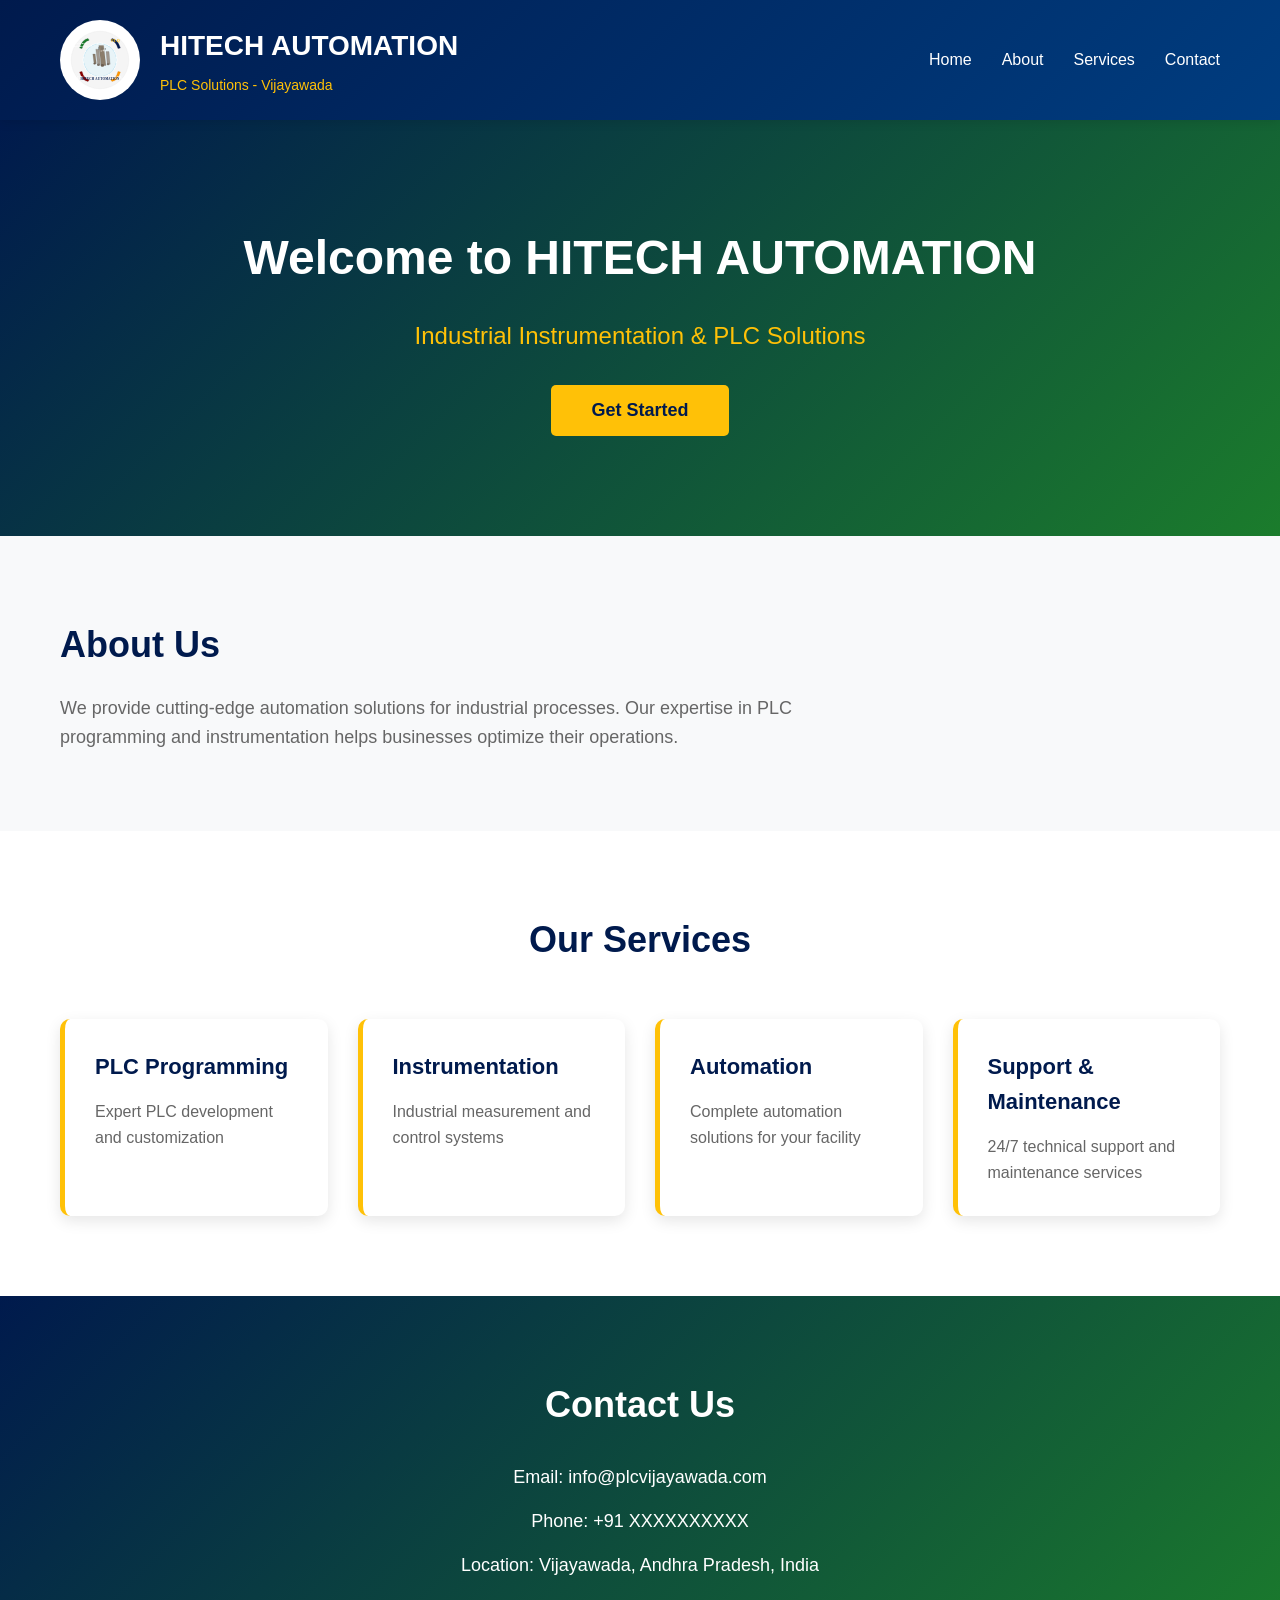
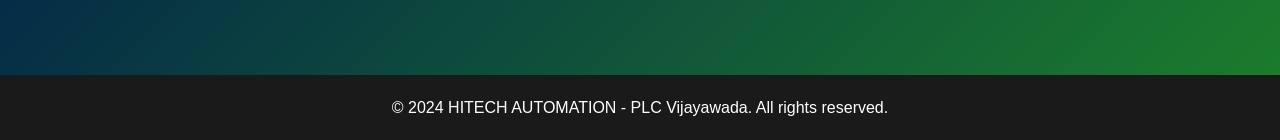
<file: index.html>
<!DOCTYPE html>
<html lang="en">
<head>
    <meta charset="UTF-8">
    <meta name="viewport" content="width=device-width, initial-scale=1.0">
    <title>PLC Vijayawada - HITECH AUTOMATION</title>
    <link rel="stylesheet" href="styles.css">
</head>
<body>
    <!-- Header with Logo -->
    <header class="header">
        <div class="container">
            <div class="logo-section">
                <img src="logo.svg" alt="HITECH AUTOMATION Logo" class="logo">
                <div class="company-info">
                    <h1>HITECH AUTOMATION</h1>
                    <p>PLC Solutions - Vijayawada</p>
                </div>
            </div>
            <nav class="navbar">
                <ul>
                    <li><a href="#home">Home</a></li>
                    <li><a href="#about">About</a></li>
                    <li><a href="#services">Services</a></li>
                    <li><a href="#contact">Contact</a></li>
                </ul>
            </nav>
        </div>
    </header>

    <!-- Hero Section -->
    <section class="hero" id="home">
        <div class="hero-content">
            <h2>Welcome to HITECH AUTOMATION</h2>
            <p>Industrial Instrumentation & PLC Solutions</p>
            <button class="cta-button">Get Started</button>
        </div>
    </section>

    <!-- About Section -->
    <section class="about" id="about">
        <div class="container">
            <h2>About Us</h2>
            <p>We provide cutting-edge automation solutions for industrial processes. Our expertise in PLC programming and instrumentation helps businesses optimize their operations.</p>
        </div>
    </section>

    <!-- Services Section -->
    <section class="services" id="services">
        <div class="container">
            <h2>Our Services</h2>
            <div class="service-grid">
                <div class="service-card">
                    <h3>PLC Programming</h3>
                    <p>Expert PLC development and customization</p>
                </div>
                <div class="service-card">
                    <h3>Instrumentation</h3>
                    <p>Industrial measurement and control systems</p>
                </div>
                <div class="service-card">
                    <h3>Automation</h3>
                    <p>Complete automation solutions for your facility</p>
                </div>
                <div class="service-card">
                    <h3>Support & Maintenance</h3>
                    <p>24/7 technical support and maintenance services</p>
                </div>
            </div>
        </div>
    </section>

    <!-- Contact Section -->
    <section class="contact" id="contact">
        <div class="container">
            <h2>Contact Us</h2>
            <p>Email: info@plcvijayawada.com</p>
            <p>Phone: +91 XXXXXXXXXX</p>
            <p>Location: Vijayawada, Andhra Pradesh, India</p>
        </div>
    </section>

    <!-- Footer -->
    <footer class="footer">
        <div class="container">
            <p>&copy; 2024 HITECH AUTOMATION - PLC Vijayawada. All rights reserved.</p>
        </div>
    </footer>
</body>
</html>
</file>
<file: styles.css>
* {
    margin: 0;
    padding: 0;
    box-sizing: border-box;
}

:root {
    --primary-green: #1b7c2c;
    --primary-navy: #001a4d;
    --primary-red: #8b0000;
    --primary-gold: #ffc107;
    --primary-orange: #ff9500;
    --light-blue: #87ceeb;
    --text-dark: #333;
    --text-light: #666;
    --white: #ffffff;
}

body {
    font-family: 'Segoe UI', Tahoma, Geneva, Verdana, sans-serif;
    color: var(--text-dark);
    line-height: 1.6;
}

.container {
    max-width: 1200px;
    margin: 0 auto;
    padding: 0 20px;
}

/* Header & Navigation */
.header {
    background: linear-gradient(135deg, var(--primary-navy) 0%, #003d80 100%);
    color: var(--white);
    padding: 20px 0;
    box-shadow: 0 2px 10px rgba(0, 0, 0, 0.1);
    position: sticky;
    top: 0;
    z-index: 100;
}

.header .container {
    display: flex;
    justify-content: space-between;
    align-items: center;
}

.logo-section {
    display: flex;
    align-items: center;
    gap: 20px;
}

.logo {
    height: 80px;
    width: auto;
    background: var(--white);
    padding: 10px;
    border-radius: 50%;
}

.company-info h1 {
    font-size: 28px;
    font-weight: bold;
    margin-bottom: 5px;
}

.company-info p {
    font-size: 14px;
    color: var(--primary-gold);
}

.navbar ul {
    display: flex;
    list-style: none;
    gap: 30px;
}

.navbar a {
    color: var(--white);
    text-decoration: none;
    font-weight: 500;
    transition: color 0.3s ease;
}

.navbar a:hover {
    color: var(--primary-gold);
}

/* Hero Section */
.hero {
    background: linear-gradient(135deg, var(--primary-navy) 0%, var(--primary-green) 100%);
    color: var(--white);
    padding: 100px 20px;
    text-align: center;
}

.hero-content h2 {
    font-size: 48px;
    margin-bottom: 20px;
}

.hero-content p {
    font-size: 24px;
    margin-bottom: 30px;
    color: var(--primary-gold);
}

.cta-button {
    background: var(--primary-gold);
    color: var(--primary-navy);
    border: none;
    padding: 15px 40px;
    font-size: 18px;
    border-radius: 5px;
    cursor: pointer;
    font-weight: bold;
    transition: transform 0.3s ease, box-shadow 0.3s ease;
}

.cta-button:hover {
    transform: translateY(-3px);
    box-shadow: 0 10px 20px rgba(0, 0, 0, 0.2);
}

/* About Section */
.about {
    padding: 80px 20px;
    background: #f8f9fa;
}

.about h2 {
    font-size: 36px;
    margin-bottom: 20px;
    color: var(--primary-navy);
}

.about p {
    font-size: 18px;
    color: var(--text-light);
    max-width: 800px;
}

/* Services Section */
.services {
    padding: 80px 20px;
}

.services h2 {
    font-size: 36px;
    margin-bottom: 50px;
    text-align: center;
    color: var(--primary-navy);
}

.service-grid {
    display: grid;
    grid-template-columns: repeat(auto-fit, minmax(250px, 1fr));
    gap: 30px;
}

.service-card {
    background: var(--white);
    padding: 30px;
    border-radius: 10px;
    box-shadow: 0 5px 15px rgba(0, 0, 0, 0.1);
    transition: transform 0.3s ease, box-shadow 0.3s ease;
    border-left: 5px solid var(--primary-gold);
}

.service-card:hover {
    transform: translateY(-10px);
    box-shadow: 0 10px 25px rgba(0, 0, 0, 0.15);
}

.service-card h3 {
    font-size: 22px;
    color: var(--primary-navy);
    margin-bottom: 15px;
}

.service-card p {
    color: var(--text-light);
    font-size: 16px;
}

/* Contact Section */
.contact {
    background: linear-gradient(135deg, var(--primary-navy) 0%, var(--primary-green) 100%);
    color: var(--white);
    padding: 80px 20px;
    text-align: center;
}

.contact h2 {
    font-size: 36px;
    margin-bottom: 30px;
}

.contact p {
    font-size: 18px;
    margin-bottom: 15px;
}

/* Footer */
.footer {
    background: #1a1a1a;
    color: var(--white);
    text-align: center;
    padding: 20px;
}

.footer p {
    margin: 0;
}

/* Responsive Design */
@media (max-width: 768px) {
    .header .container {
        flex-direction: column;
        gap: 20px;
    }

    .navbar ul {
        gap: 15px;
        flex-wrap: wrap;
        justify-content: center;
    }

    .hero-content h2 {
        font-size: 32px;
    }

    .hero-content p {
        font-size: 18px;
    }

    .service-grid {
        grid-template-columns: 1fr;
    }

    .logo {
        height: 60px;
    }

    .company-info h1 {
        font-size: 20px;
    }
}
</file>
